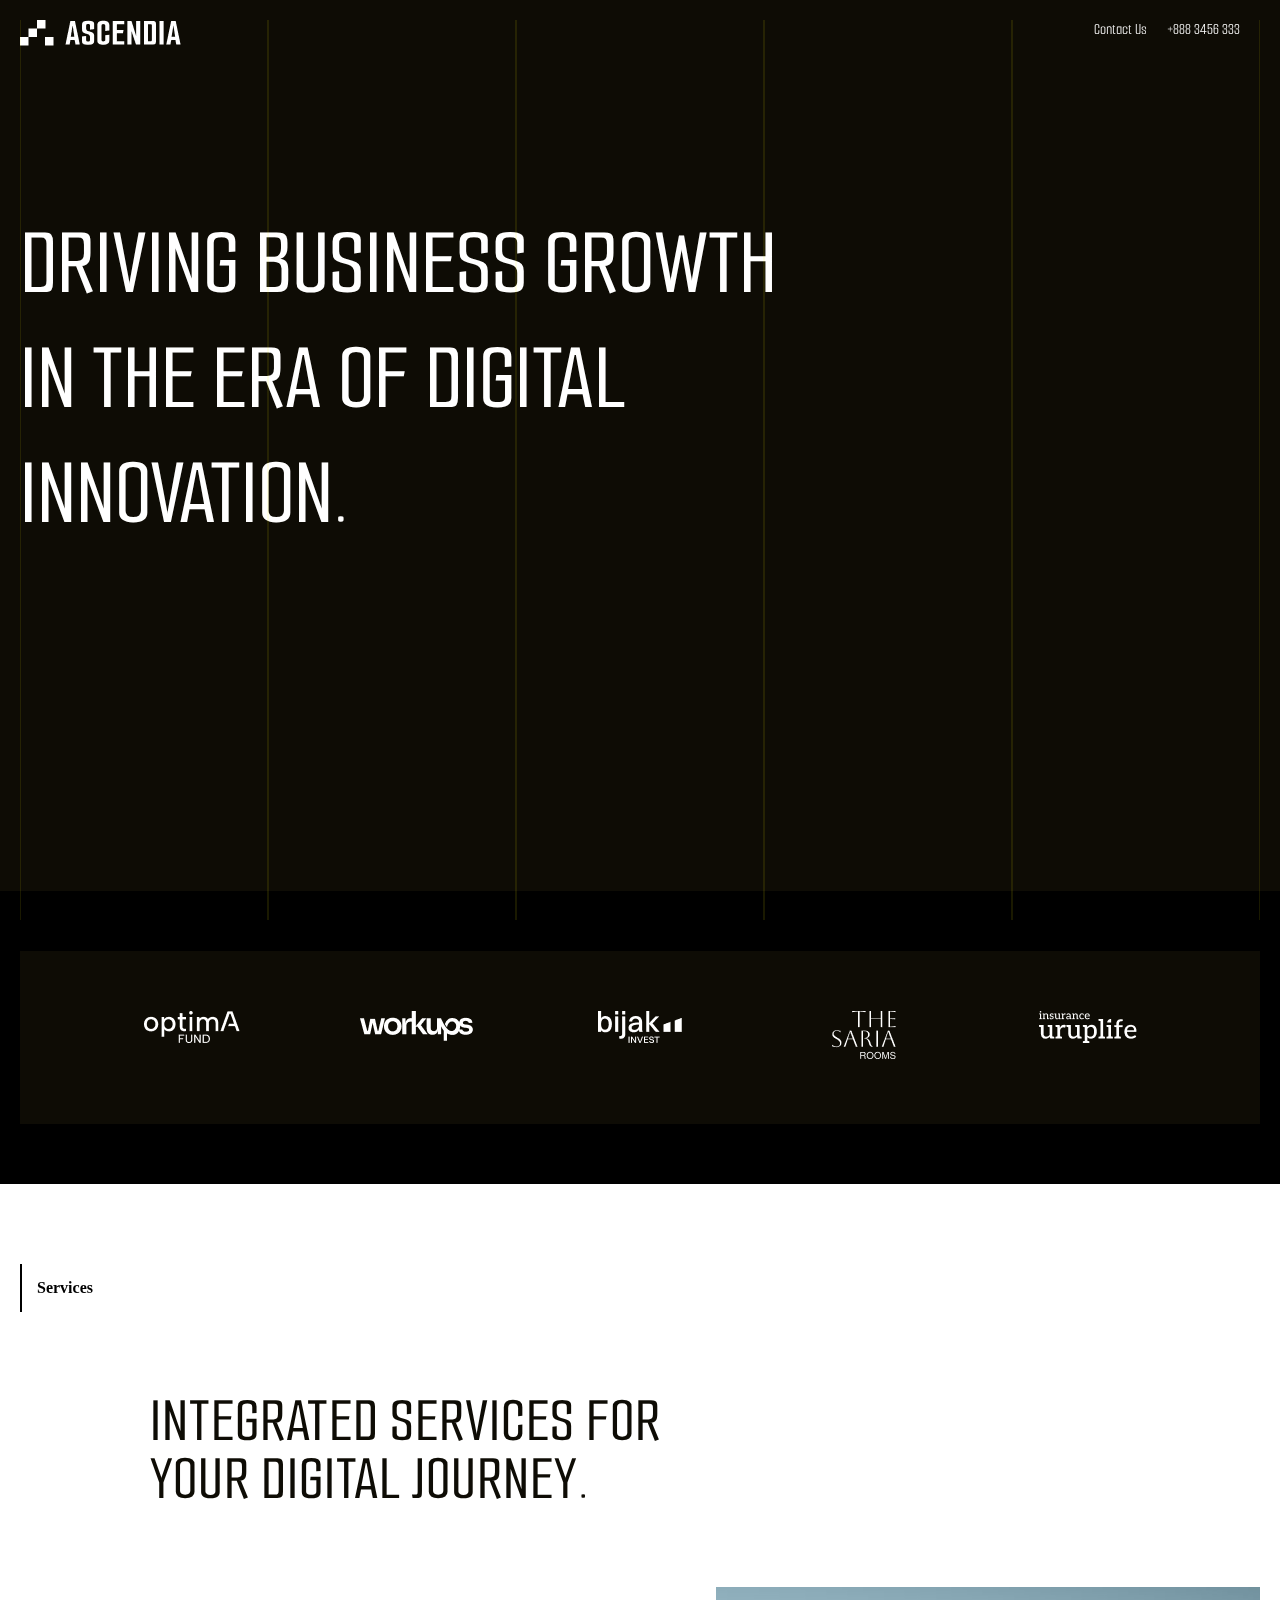
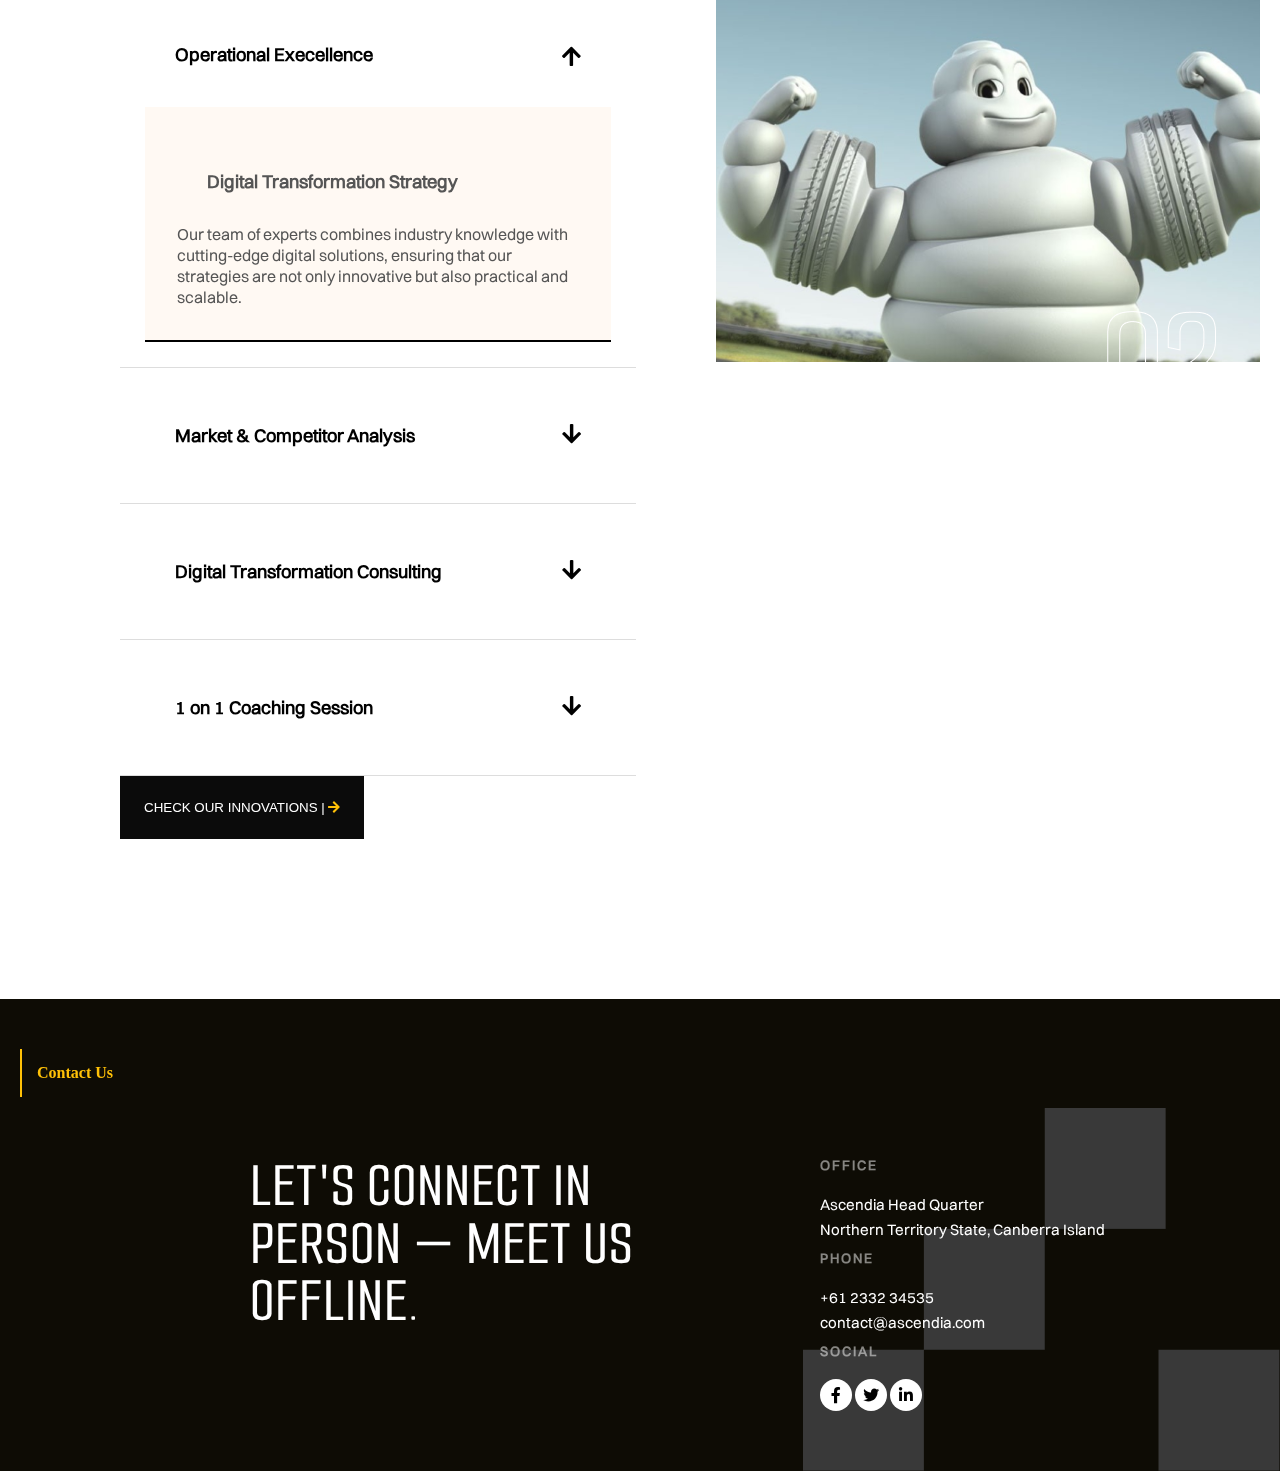
<file: index.html>
<!DOCTYPE html>
<!--[if lt IE 7]>      <html class="no-js lt-ie9 lt-ie8 lt-ie7"> <![endif]-->
<!--[if IE 7]>         <html class="no-js lt-ie9 lt-ie8"> <![endif]-->
<!--[if IE 8]>         <html class="no-js lt-ie9"> <![endif]-->
<!--[if gt IE 8]>      <html class="no-js"> <!--<![endif]-->
<html>
    <head>
        <meta charset="utf-8">
        <meta http-equiv="X-UA-Compatible" content="IE=edge">
        <title></title>
        <meta name="description" content="">
        <meta name="viewport" content="width=device-width, initial-scale=1">
        <link rel="stylesheet" href="style1.css">
        <link rel="preconnect" href="https://fonts.googleapis.com">
        <link rel="preconnect" href="https://fonts.gstatic.com" crossorigin>
        <link rel="font" href="Assets/font/goia-regular.otf">
        <link href="https://fonts.googleapis.com/css2?family=Smooch+Sans:wght@100;200;300;400;500;600;700;800;900&display=swap" rel="stylesheet">
        <link rel="stylesheet" href="https://cdnjs.cloudflare.com/ajax/libs/font-awesome/5.15.4/css/all.min.css" />

    </head>
    <body>
        <!--[if lt IE 7]>
            <p class="browsehappy">You are using an <strong>outdated</strong> browser. Please <a href="#">upgrade your browser</a> to improve your experience.</p>
        <![endif]-->
    <section>
<!-- HEADER --> 
<header class="header">
        <div class="header-flex">
        <div class="logo">
      <img src="Assets/image/logo.png">
    </div>

  <div class="contact">
    <div class="menubar">
        <p>Contact Us </p>
        <p class="desktop-nav">+888 3456 333</p>
      <div class="burger" id="burger">
        <span></span>
        <span></span>
      </div>
    </div>
     <div class="sidebar" id="sidebar">
        <a href="#">Home </a>
        <a href="#">+888 3456 333</a>
     </div>
    </div>
</header>
<div class="page-grid"></div>
<!-- HERO -->
<section class="hero grid-bg">
  <div class="hero-grid">
     <div class="title">
      <h1 class="white-text">
        DRIVING BUSINESS GROWTH IN THE ERA OF DIGITAL  INNOVATION.
      </h1>
     </div>

    <div class="video-frame">
      <iframe class="video-wrapper" 
        src="https://www.youtube.com/embed/KB-FZVgm33c"  frameborder="0" allow="accelerometer; autoplay; clipboard-write; encrypted-media; gyroscope; picture-in-picture;" referrerpolicy="strict-origin-when-cross-origin" allowfullscreen>
      </iframe>
    </div>
 </div>
</section>

<!-- LOGOS-->
<section class="logos bg-dark">
  <div class="logos-grid">
    <div class="log"><img src="Assets/image/optimA.png"></div>
   <div class="log"><img src="Assets/image/Union.png"></div>
   <div class="log"><img src="Assets/image/Group 7.png"></div>
   <div class="log"><img src="Assets/image/Group 8.png"></div>
    <div class="log"><img src="Assets/image/Group 9.png"></div>
  </div>
</section>

<!-- SERVICES -->
<section class="services">
    <div class="section-label">Services</div>
    <div class="title">
           <h1 class="section-title">Integrated services for your digital journey.</h1>
    </div>
    </div>
  <div class="accordion-wrapper">
      <div class="accordion">
        <details open>
          <summary><h5>Operational Execellence</h5><i class="fa fa-arrow-down"></i></summary>
          <div>
            <summary><h5>Digital Transformation Strategy</h5></summary>
          <p>
            Our team of experts combines industry knowledge with cutting-edge digital solutions, 
            ensuring that our strategies are not only innovative but also practical and scalable.
          </p>
          </div>
          
        </details>

        <details>
          <summary><h5>Market & Competitor Analysis</h5> <i class="fa fa-arrow-down"></i></summary></i>
          <div>
            <summary><h5>Digital Transformation Strategy</h5></summary>
          <p>
            Our team of experts combines industry knowledge with cutting-edge digital solutions, 
            ensuring that our strategies are not only innovative but also practical and scalable.
          </p>
          </div>
        </details>

        <details>
          <summary><h5>Digital Transformation Consulting</h5> <i class="fa fa-arrow-down"></i></summary>
          <div>
            <summary><h5>Digital Transformation Strategy</h5></summary>
          <p>
            Our team of experts combines industry knowledge with cutting-edge digital solutions, 
            ensuring that our strategies are not only innovative but also practical and scalable.
          </p>
          </div>
        </details>

        <details>
          <summary><h5>1 on 1 Coaching Session</h5><i class="fa fa-arrow-down"></i></summary>
          <div>
            <summary><h5>Digital Transformation Strategy</h5></summary>
          <p>
            Our team of experts combines industry knowledge with cutting-edge digital solutions, 
            ensuring that our strategies are not only innovative but also practical and scalable.
          </p>
          </div>
        </details> 
         <a href="check.html"><button class="btn">CHECK OUR INNOVATIONS  |  <i class="fa fa-arrow-right"></i></button></a>    
      </div>
      <div class="Services-image">
      <img src="Assets/image/image container.png" alt="Service Image">
    </div>
  </div>
</section>

   <!--- footer -->
<footer class="footer-bottom">
  <div class="footer-grid"></div>
  <div><h1 class="yellow label">Contact Us</h1></div>
  <div class="base-grid">
    <div class="title">
      <h1 class="white-text section-title">LET'S CONNECT IN PERSON — MEET US OFFLINE.</h1>
    </div>
    <div class="contact-info">
         <div>
             <h6>OFFICE</h6>
             <p>Ascendia Head Quarter<br>Northern Territory State, Canberra Island</p>
        </div>
       <div>
        <h6>PHONE</h6>
        <p>+61 2332 34535<br>contact@ascendia.com</p>
       </div>
       <div>
        <h6>SOCIAL</h6>
        <div class="social-links">
           <a href="#"><i class="fab fa-facebook-f"></i></a>
           <a href="#"><i class="fab fa-twitter"></i></a>
            <a href="#"><i class="fab fa-linkedin-in"></i></a>
        </div>
        </div>
    </div>   
  </div> 
    </footer>  
        <script src="srcpit.js" async defer></script>
    </body>
</html>
</file>
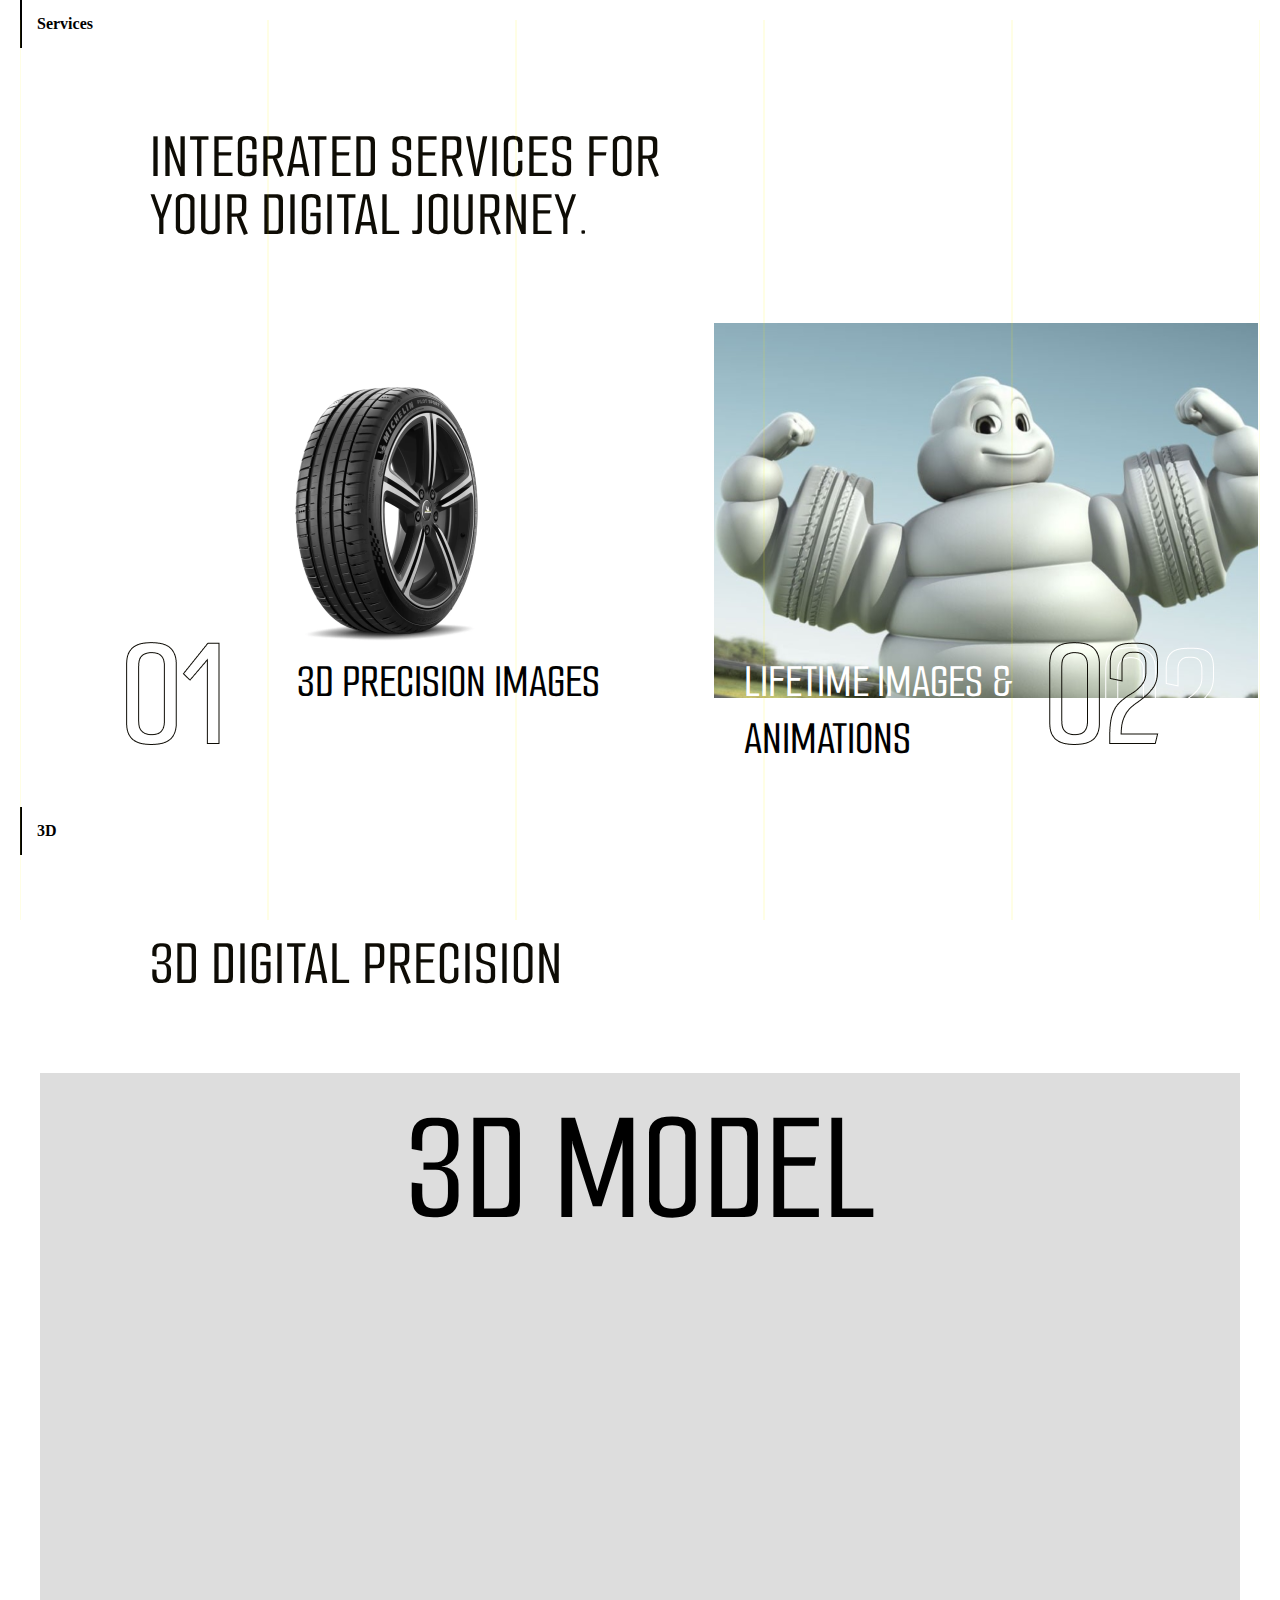
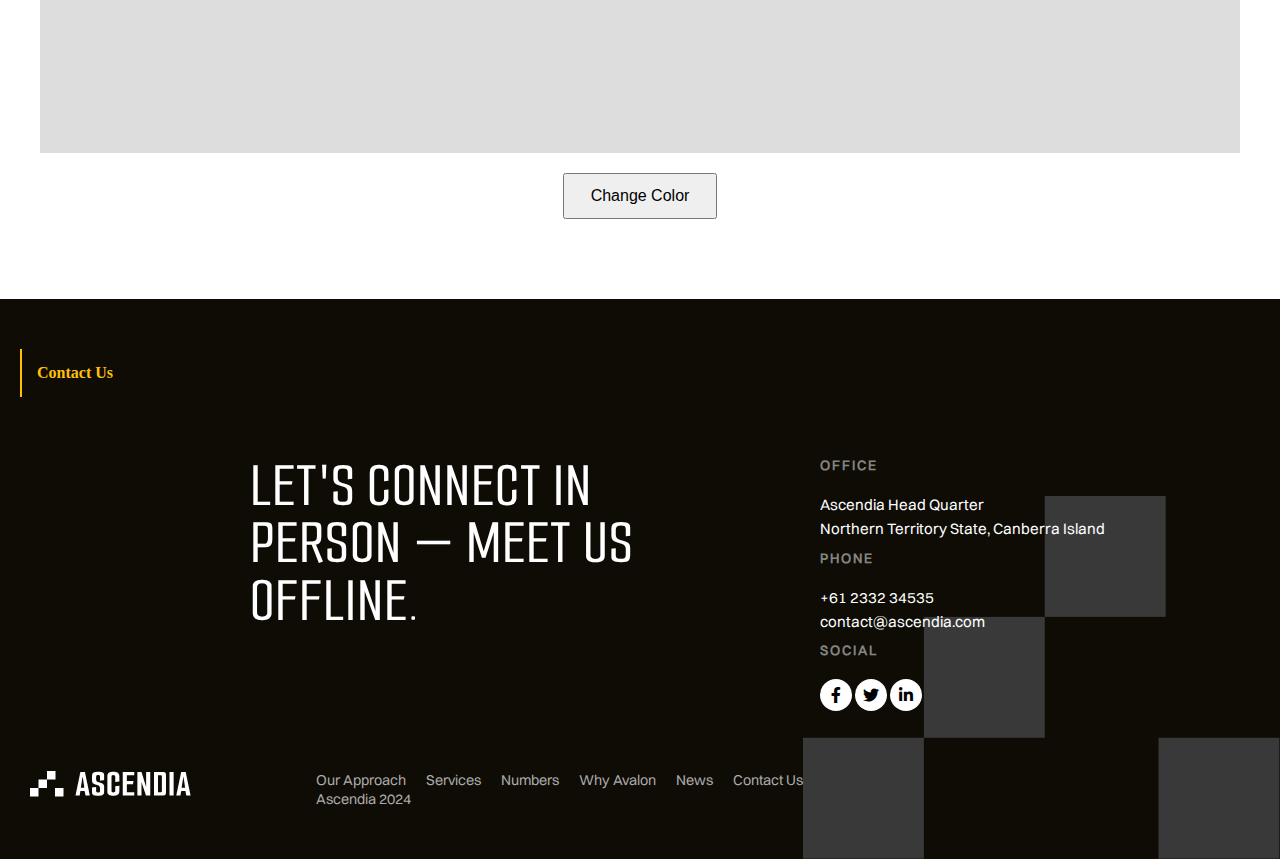
<file: check.html>
<!DOCTYPE html>
<!--[if lt IE 7]>      <html class="no-js lt-ie9 lt-ie8 lt-ie7"> <![endif]-->
<!--[if IE 7]>         <html class="no-js lt-ie9 lt-ie8"> <![endif]-->
<!--[if IE 8]>         <html class="no-js lt-ie9"> <![endif]-->
<!--[if gt IE 8]>      <html class="no-js"> <!--<![endif]-->
<html>
    <head>
        <meta charset="utf-8">
        <meta http-equiv="X-UA-Compatible" content="IE=edge">
        <title></title>
        <meta name="description" content="">
        <meta name="viewport" content="width=device-width, initial-scale=1">
        <link rel="stylesheet" href="style1.css">
        <link rel="preconnect" href="https://fonts.googleapis.com">
        <link rel="preconnect" href="https://fonts.gstatic.com" crossorigin>
        <link rel="font" href="/Assets/font/goia-regular.otf">
        <link href="https://fonts.googleapis.com/css2?family=Smooch+Sans:wght@100;200;300;400;500;600;700;800;900&display=swap" rel="stylesheet">
        <link rel="stylesheet" href="https://cdnjs.cloudflare.com/ajax/libs/font-awesome/5.15.4/css/all.min.css" />


    </head>
    <body>
        <!--[if lt IE 7]>
            <p class="browsehappy">You are using an <strong>outdated</strong> browser. Please <a href="#">upgrade your browser</a> to improve your experience.</p>
        <![endif]-->
    <section>
        <div class="section-label">Services</div>
        <div class="title">
          <h1 class="section-title">Integrated services for your digital journey.</h1>
        </div>
        <div class="card-grid">
            <div class="card-col">
             <img src="Assets/image/overlay.png" alt="Overlay">
              <div class="row card">
                <div class="number">
                     <img src="Assets/image/No (1).png" alt="Service Number">
                </div>
                <div class="col">
                    <h2 class="service-title">3D PRECISION IMAGES</h2>
                </div>
              </div>
           </div>
           <div class="carcol">
            <img src="Assets/image/image container.png" alt="Image Container">
             <div class="row card">
                <div class="col">
                <h2 class="service-title"><span>LIFETIME IMAGES &</span> <br>ANIMATIONS</h2>
                </div>
                <div class="number">
                 <img src="Assets/image/No.png" alt="Service Number">
                </div>
              </div>
            </div>
        </div>
    </section>
    <!---iframe-->
    <section>
        <div class="section-label">3D</div>
        <h1 class="section-title">3D DIGITAL PRECISION</h1>
        <div class="iframe-container">
           <iframe
                id="modelFrame"
                title="3D Model Viewer"
                src="iframe.html"
                allow="autoplay; fullscreen; xr-spatial-tracking"
                style="width:100%; height:100%; border:0;">
            </iframe>
       </div>
      
       <div class="iframe-actions">
         <button onclick="sendConfig()">Change Color</button>
        </div>
    </section>

    <!---footer-->
    <!-- CONTACT SECTION -->

    
   <!--- footer -->
<footer class="footer-bottom">
  <div class="footer-grid"></div>
  <div><h1 class="yellow label">Contact Us</h1></div>
  <div class="base-grid">
    <div class="title">
      <h1 class="white-text section-title">LET'S CONNECT IN PERSON — MEET US OFFLINE.</h1>
    </div>
    <div class="contact-info">
         <div>
             <h6>OFFICE</h6>
             <p>Ascendia Head Quarter<br>Northern Territory State, Canberra Island</p>
        </div>
       <div>
        <h6>PHONE</h6>
        <p>+61 2332 34535<br>contact@ascendia.com</p>
       </div>
       <div>
        <h6>SOCIAL</h6>
        <div class="social-links">
           <a href="#"><i class="fab fa-facebook-f"></i></a>
           <a href="#"><i class="fab fa-twitter"></i></a>
            <a href="#"><i class="fab fa-linkedin-in"></i></a>
        </div>
        </div>
    </div>   
  </div> 
  <div class="top-grid bg">
    <div>
       <img src="Assets/image/logo.png" alt="logo">
    </div>
   <div class="bottom">
         <div class="menu">
        <p>Our Approach</p>
        <p>Services</p>
        <p>Numbers</p>
        <p>Why Avalon</p>
        <p>News</p>
        <p>Contact Us</p>       
       </div>
       <p>Ascendia 2024</p>
    </div>

    </div>
    </footer>  


     <script>
    /* ---------------------------------------------------
       Configuration
    --------------------------------------------------- */

    const PARENT_ORIGIN = window.location.origin;

    /* ---------------------------------------------------
       Message Receiver
    --------------------------------------------------- */

    function handleParentMessage(event) {
      if (event.origin !== PARENT_ORIGIN) return;

      const { type, color } = event.data || {};

      if (type !== "CONFIG_UPDATE") return;

      applyColor(color);
      sendAcknowledgement(color);
    }

    /* ---------------------------------------------------
       Business Logic
    --------------------------------------------------- */

    function applyColor(color) {
      document.body.style.backgroundColor = color;
    }

    /* ---------------------------------------------------
       Message Sender
    --------------------------------------------------- */

    function sendAcknowledgement(color) {
      const response = {
        status: "received",
        appliedColor: color
      };

      window.parent.postMessage(response, PARENT_ORIGIN);
      console.log("[Iframe] Sent:", response);
    }

    /* ---------------------------------------------------
       Event Binding
    --------------------------------------------------- */

    window.addEventListener("message", handleParentMessage);
  </script>

        <script src="srcpit.js" async defer></script>
    </body>
</html>
</file>
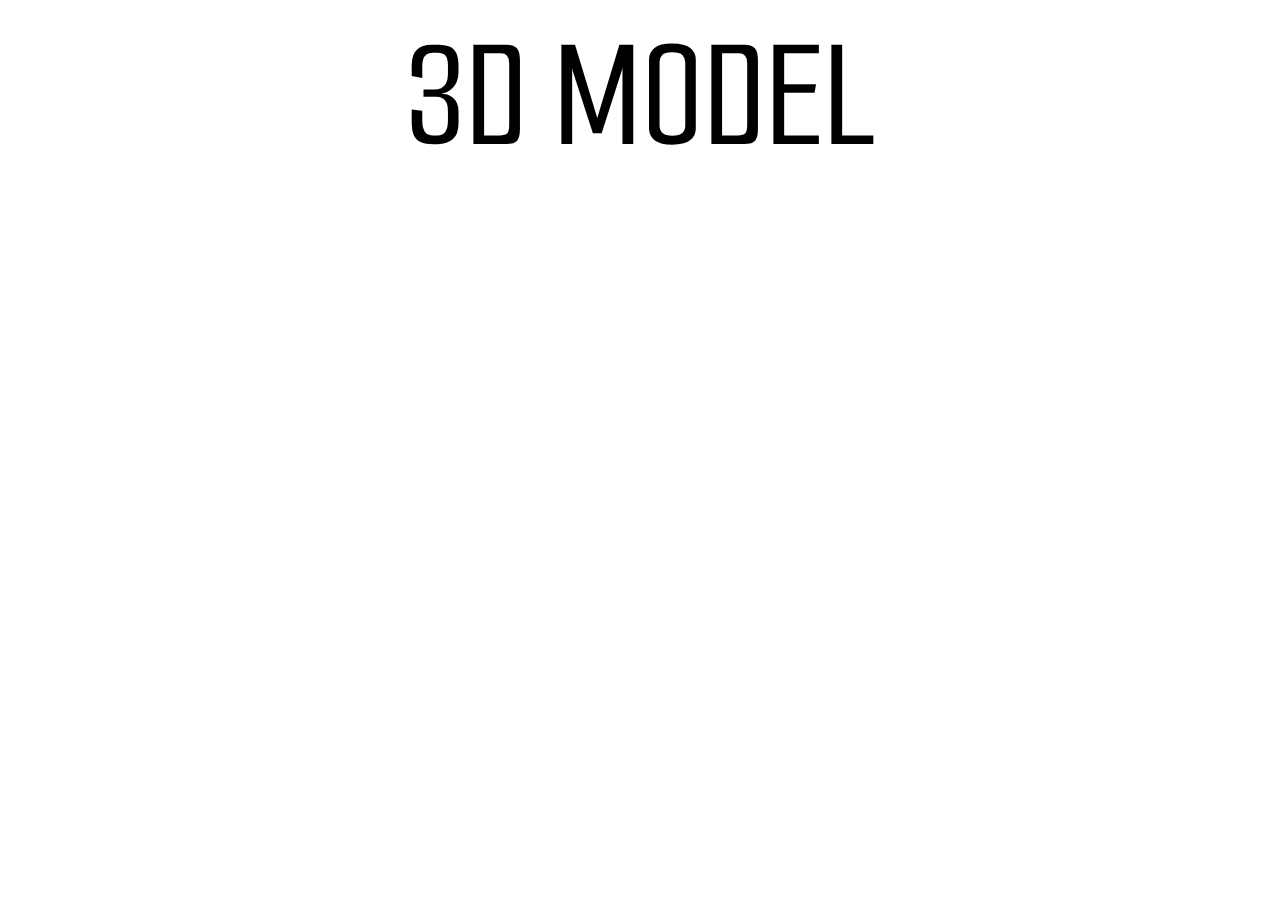
<file: iframe.html>
<!DOCTYPE html>
<html lang="en">
<head>
  <meta charset="UTF-8" />
  <title>Iframe Page</title>
         <link href="https://fonts.googleapis.com/css2?family=Smooch+Sans:wght@100;200;300;400;500;600;700;800;900&display=swap" rel="stylesheet">
         <link rel="stylesheet" href="style1.css"> 
</head>
<body>
  <div>
    <h1 class="model-title">3D MODEL</h1>
  </div>
  
  <script>
    /* ---------------------------------------------------
       Configuration
    --------------------------------------------------- */

    const PARENT_ORIGIN = window.location.origin;

    /* ---------------------------------------------------
       Message Receiver
    --------------------------------------------------- */

    function handleParentMessage(event) {
      if (event.origin !== PARENT_ORIGIN) return;

      const { type, color } = event.data || {};

      if (type !== "CONFIG_UPDATE") return;

      applyColor(color);
      sendAcknowledgement(color);
    }

    /* ---------------------------------------------------
       Business Logic
    --------------------------------------------------- */

    function applyColor(color) {
      document.body.style.backgroundColor = color;
    }

    /* ---------------------------------------------------
       Message Sender
    --------------------------------------------------- */

    function sendAcknowledgement(color) {
      const response = {
        status: "received",
        appliedColor: color
      };

      window.parent.postMessage(response, PARENT_ORIGIN);
      console.log("[Iframe] Sent:", response);
    }

    /* ---------------------------------------------------
       Event Binding
    --------------------------------------------------- */

    window.addEventListener("message", handleParentMessage);
  </script>
</body>
</html>
</file>
<file: style1.css>
@font-face {
  font-family: "goiadisplay";
  src: url("Assets/font/goiadisplay/goiadisplay-regular.otf") format("otf");
  font-weight: 600;
  font-style: normal;
  font-display: swap;
}

@font-face {
  font-family: "Switzer";
  src: url("Assets/font/switzer/Switzer-Regular.woff") format("woff"),
  url("Assets/font/switzer/Switzer-Regular.woff2") format("woff2");
  font-weight: 400;
  font-style: normal;
  font-display: swap;
}

* {
  margin: 0;
  padding: 0;
  box-sizing: border-box;
}
body{
    font-family: 'Smooch Sans';
}
h1{
    font-size: 64px;
    font-family: 'Smooch Sans';
}
h2{
    font-size: 48px;
    font-family: 'Smooch Sans';
    font-weight: 500;
}
h6{
    font-family: 'Switzer';
    font-weight: 400;
}

.col h2{
    color: #fff;
}

.col{
    margin-bottom: 10px;
    padding: 30px;
}
.card-col{
  padding-left: 120px;
  justify-content: space-between;
}
.card{
    display: flex;
    grid-template-columns: (repeat(2,1fr));
    margin-top: -80px;
}

.card-grid{
  display:flex;
  grid-template-columns:1.5fr 1fr;
  margin: auto;
  gap:50px;
}

.card h2{
    color:#000000;
}

.col span{
    color:#fff;
}

.service-card{
  display: grid;
  justify-items: center;
  grid-template-columns: repeat(2, 1fr);
  gap: 10px;
  margin: auto;
}

.model-title {
  align-items: center;
  font-size: 160px;
  font-weight: 500;
  color: #000;
  text-align: center;
}

.iframe-container {
  width: 100%;
  max-width: 1200px;
  margin: auto;
  aspect-ratio: 16 / 9;
  background: #ddd;
}

.iframe-container iframe {
  width: 100%;
  height: 100%;
  border: 0;
}

.iframe-actions {
  margin-top: 20px;
  text-align: center;
}

.iframe-actions button {
  padding: 12px 26px;
  font-size: 16px;
  cursor: pointer;
}

.section-label {
   font-size: 16px;
   font-weight:600;
   padding:15px;
   border-left: 2px solid;
   color: #000;
   font-family:"goiadisplay";
   margin-left:20px;

}

.section-title {
    margin: 0%;
    color: #0E0C05;
    text-transform: uppercase;
    line-height: 90%;
    font-size: 64px;
    font-weight: 500;
    letter-spacing: 1px;
    padding:80px 150px;
}

@media (max-width: 768px) {
.page-grid,.Services-image, .footer-grid,.footer-grid::before, .page-grid::before{
  display: none;
}
.accordion-wrapper{
  flex-direction: column;
}
.accordion-wrapper .accordion{
  padding-left:1px;
}
.services-grid{
  display: flex;
  flex-direction: column;
  width: 100%;
  padding:0%;
}

.services-grid .accordion{
  min-width: 250px;
  max-width: 100%;
}
.col{
  padding: 0%;
}
.card-col{
  padding-left: 20px;
}
.col span{
    color:#000000;
}
.card{
  margin-top: 0%;
}
.btn{
  width: 100%;
  display: flex;
  white-space: nowrap; 
  gap:10px;
  align-items: center;
  justify-content: center;
}

.title h1{
  padding: 0%;
  padding:40px 0px 0 15px;
}
.title h1{
  padding: 0%;
  padding:40px 0px 0 15px;
}
.top-grid{
  padding-top: 20px;
  justify-items: center;
  background-color:#0E0C05;
  padding-left: 20px;
  overflow: hidden;
}
.top-grid p{
  left: 0;
}

.section-title {
    margin: 0%;
    color: #0E0C05;
    text-transform: uppercase;
    line-height: 90%;
    font-size: 56px;
    font-weight: 500;
    letter-spacing: 1px;
    padding-left:10px;
    width: 100%;
}

.base-grid .contact-info{
  padding-left: 15px;
}

.menu{
  visibility: hidden;
}

    img{
        max-width: 100%;
        max-height: 290px;
    }

    .iframe-container{
         height: 100vh;
    }

      .model-title{
        display:none;
      }

      .model-box {
        height: 280px;
      }

      .model-text {
        font-size: 32px;
      }
    .logos{
      padding: 10px;
    }

.logos .logos-grid{
   grid-template-columns: repeat(3,1fr);
  padding:30px;
  margin:0;
  gap:40px;
  border:1px solid #ffc107;
}
.logos-grid .log:nth-child(n+4){
  display: none;
}

.hero-grid .video-wrapper{
  height: 420px;
  width:100%;
  aspect-ratio: 16/9;
  position: relative;
  margin: 0;
}

.hero-grid, .top-grid, .base-grid,.card-grid{
  flex-direction: column;
  padding: 0;
  margin: auto;
}

.card-grid{
  flex-direction: column;
  padding: 0;
  margin: auto;
  padding: 0%;
}

.col h2{
  text-align: end;
}
.number{
  display: none;
}
.hero-grid title{
  padding:0 30px;
}

.hero-grid .title  h1{
  font-size: 56px;
  line-height: 1;
  color:#fff;
  font-weight: 500;
  padding:20px;
}

.base-grid .title h1{
  padding:10px;
  width: 100%;
}

.desktop-nav{
  display: none;
}

.burger {
  width: 30px;
  cursor: pointer;
  top: 20px;
  right: 40px;
  z-index: 1001;
}

.burger span {
  display: block;
  height: 3px;
  background: #ffffff;
  margin: 6px 0;
  transition: 0.3s;
}

.sidebar {
  position: fixed;
  top: 0;
  left: -250px;
  width: 250px;
  height: 100vh;
  background: #111;
  padding: 80px 20px;
  transition: 0.3s;
  z-index: 999999;
}

.sidebar a {
  display: block;
  color: #fff;
  text-decoration: none;
  margin-bottom: 20px;
  font-size: 18px;
}

.sidebar.active {
  left: 0;
}

.burger.active span:nth-child(1) {
  transform: rotate(45deg) translate(5px, 5px);
}

.burger.active span:nth-child(2) {
  transform: rotate(-45deg) translate(5px, -5px);
}
.bottom{
padding-left: 10px;
}
    }
    
.bottom{
padding-left: 100px;
}
.footer-bottom{
  margin-top: 80px;
    padding-top: 50px;
    background-color: #0E0C05;
    background-image: url("/Assets/image/footer.png");
    background-repeat: no-repeat;
    background-position: right bottom;
}

.top-grid{
  padding-bottom:50px;
  display: grid;
  grid-template-columns: 1fr 1fr;
  height: 100%;
}

.label {
   font-size: 16px;
   font-weight:600;
   border-left: 2px solid;
   font-family:"goiadisplay";
   padding:15px;
   margin-left: 20px;

}
.contact-info{
  padding: 60px 0;
}

.contact-info h6 {
  font-size: 0.85rem;
  letter-spacing: 2px;
  font-weight: 700;
  color: rgb(255, 255, 255,0.5);
  margin-bottom: 1.2rem;
}

.contact-info p {
  margin-bottom: 0.5rem;
  font-size: 0.95rem;
  line-height: 1.6;
  color: #fff;
  margin-bottom: 0.5rem;
}

.contact-info a {
  transition: color 0.3s ease;
}

.contact-info a:hover {
  color: #ffc107;
}

.social-links a {
  gap: 40px;
  text-decoration: none;
  display: inline-flex;
  width: 32px;
  height: 32px;
  border-radius: 50%;
  color: #000 !important;
  background-color: rgb(255, 255, 255);
  transition: all 0.3s ease;
  justify-content: center;
  text-align: center;
  align-items: center;
}

.social-links a:hover {
  background-color: #ffc107;
  color: #000 !important;
  transform: scale(1.15);
}

.menu {
  display: flex;
  gap: 20px;           
  align-items: center;
  white-space: nowrap;
}

footer p {
  font-family: 'Switzer';
  font-size: 0.9rem;
  color: #aaa;
  margin-bottom: 0;
}

footer a {
  transition: color 0.3s ease;
}

footer a:hover {
  color: #ffc107;
}
.bg{
  color:#0E0C05;
}
.yellow{
    color: #ffc107;
}
.bg-dark{
    background-color: #000 !important;
}
.white-text{
    color:#fff;
}



/* HEADER */
.header {
  background:#0E0C05;
  color: #fff;
  padding: 20px;
}

.header-flex {
  display: flex;
  justify-content: space-between;
}
.menubar{
  display: flex;
  gap: 20px;
}
.sidebar a{
  display: none;
}

.hero {
  background:#0E0C05;
  color: #fff;
}

.hero-text h1{
  font-size: 96px;
  line-height: 1.2;
  color:#fff;
  font-weight: 500;
  z-index: 999;
}

.logos {
  background-color: #000000;
  padding: 60px 0 60px 0;
}
.logos-grid {
  margin:0 20px 0 20px;
  display: grid;
  grid-template-columns: repeat(5, 1fr);
  text-align: center;
  font-weight: bold;
  background-color:#0E0C05;
  padding: 60px;
}

.services {
  padding: 80px 0;
}

.services-grid {
  display:inline-flex;
  grid-template-columns: 1.5fr 1fr;
  align-items: center;
  gap:60px;
}

.section-title{
  max-width: 860px;
}

.accordion{
  flex:1;
  padding-left: 120px;
  background-color: #fff;
}

.details[open] .icon {
  transform: rotate(180deg);
}

.accordion details{
  border-bottom: 1px solid #ddd;
  padding: 25px;
  font-family: 'Switzer';
  font-weight: 500;
  font-size:22px;
}

details[open] summary i {
  transform: rotate(180deg);
}

summary::-webkit-details-marker {
  display: none; /* remove default arrow */
}

.accordion-wrapper .accordion  summary{
  justify-content: space-between;
  cursor:default;
  font-size: 22px;
  font-weight: 600;
  list-style: none;
  padding: 30px;
  display: flex;
}

.services-grid{
  grid-template-columns:1.5fr 1fr;
  display: grid;
  gap:60px;
}
.accordion  div{
  padding:32px;
  background-color: #FFF9F3;
  font-family: 'Switzer';
  font-weight: 400;
  font-size:16px;
  margin-top: 10px;
  color: #555;
  border-bottom:2px solid #000;
}
.Services-image{
  padding-right: 20px;
}
.accordion-wrapper{
 display: flex;
 gap:80px;
 align-items: flex-start;
}
.accordion{
  flex:1;
}
.btn i{
  color: #ffc107;
}

.btn {
  padding:24px;
  background: #0b0b0b;
  color: #fff;
  border: none;
  cursor: pointer;
  align-items: center;
}

.footer {
  background: #0E0C05;
  color: #fff;
  padding: 80px 0;
}

.footer-info p {
  margin-bottom: 15px;
  color: #ccc;
}

.video-wrapper {
  right: 0;
  width: 819px;
  height: 821px;
  cursor: pointer;
  position:absolute;
  z-index: 9;
}
.top-grid{
  display: flex;
  padding-left: 30px;;
  grid-template-columns:1fr 1fr;
  margin: auto;
  gap:25px;
}
.base-grid{
  display:flex;
  grid-template-columns:1.5fr 1fr;
  margin: auto;
}
.base-grid h1{
  padding:60px 120px 60px 250px;
  max-width: 820px;
}

.hero-grid{
  display:flex;
  grid-template-columns:1.5fr 1fr;
  margin: auto;
  min-height: 820px;
}

.hero-grid  h1{
  font-size: 96px;
  font-family: 'Smooch Sans';
  padding-top: 30px;
  max-width: 817px;
  font-weight: 500;
  height: 100%;
  z-index:99;
  position: relative;
  padding:135px 20px;
}

.page-grid{
  position: fixed;
  inset: 0;
  bottom:0;
  z-index: -1;
  pointer-events: none;
  margin: 20px  20px; /* left & right spacing */
  display: grid;
  grid-template-columns: repeat(5, 1fr);
  height: 100vh;
  
}

.page-grid::before {
  content: "";
  position: absolute;
  inset: 0;
  background-image:
    linear-gradient(to right, rgba(0,0,0,0.1) 1px, transparent 1px),
    linear-gradient(to left, rgba(0,0,0,0.1) 1px, transparent 1px);

  background-size:
    calc(100% / 5) 100%,
    calc(100% / 5) 100%;

  background-position:
    0 0,
    100% 0;
}

.footer-grid{
  position: fixed;
  inset: 0;
  bottom:0;
  z-index:999;
  pointer-events: none;
  margin: 20px  20px; /* left & right spacing */
  display: grid;
  grid-template-columns: repeat(5, 1fr);
  height: 100vh;
  
}

.footer-grid::before {
  content: "";
  position: absolute;
  inset: 0;
  background-image:
    linear-gradient(to right,rgba(255, 247, 0, 0.1) 1px, transparent 1px),
    linear-gradient(to left, rgba(255,247,0,0.1) 1px, transparent 1px);

  background-size:
    calc(100% / 5) 100%,
    calc(100% / 5) 100%;

  background-position:
    0 0,
    100% 0;
}

.desktop-nav{
  color: #fff;
}
</file>
